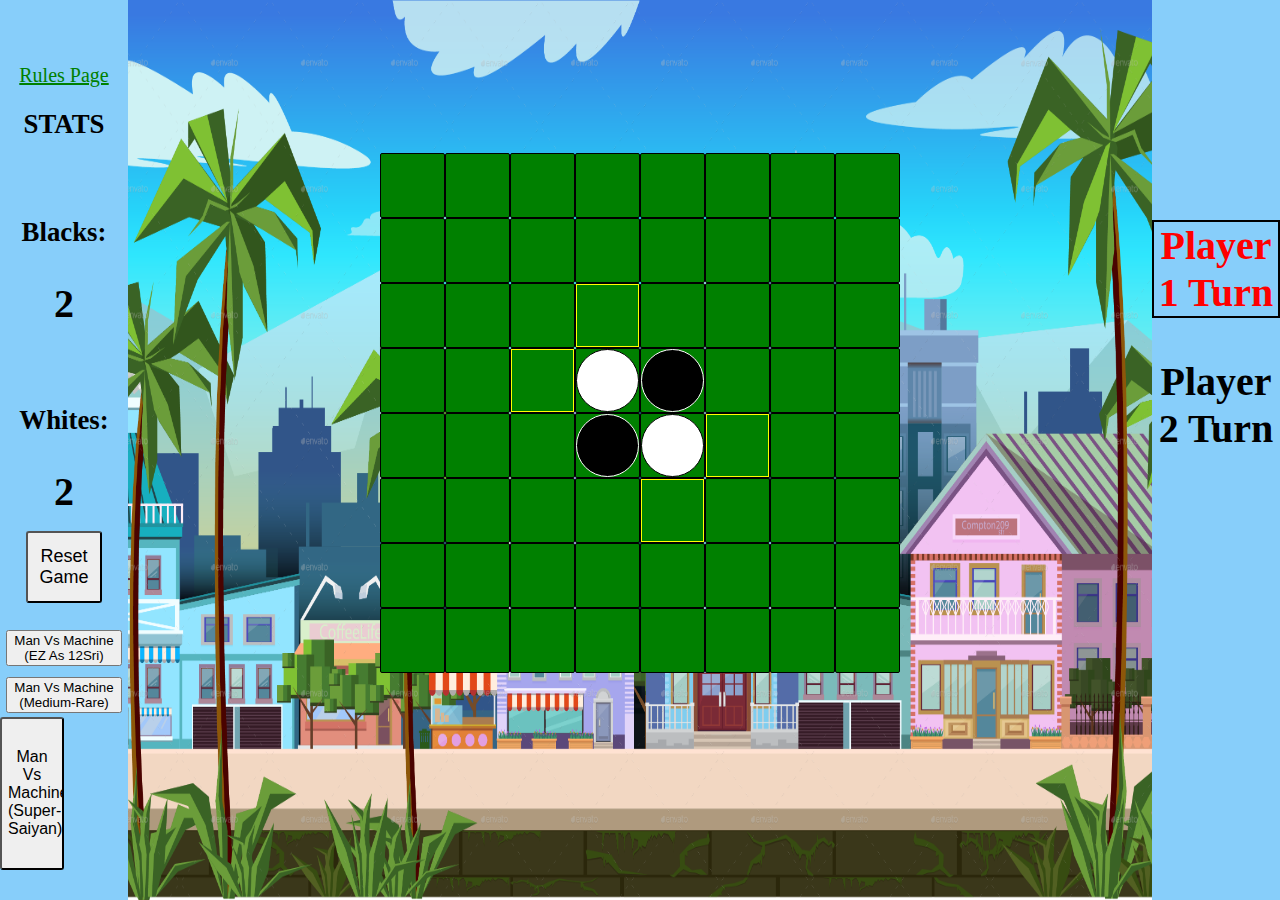
<file: index.html>
<!DOCTYPE html>
<html lang="en">
<head>
    <meta charset="UTF-8">
    <meta name="viewport" content="width=device-width, initial-scale=1.0">
    <meta http-equiv="X-UA-Compatible" content="ie=edge">
    <script src="https://code.jquery.com/jquery-3.1.0.js"></script>

    <title>Reversi</title>
</head>
    <!-- <div row="1" col="1"></div> -->

    <title>Title</title>
    <script src="https://code.jquery.com/jquery-3.1.0.js"></script>
    <link rel="stylesheet" href="style.css">
    <script type="text/javascript" src="main.js"></script>
</head>
<body>
<div class="container">
    <div class="gameBoardBody">
        <aside class="stats">
            <div class="rules_div"><a href="about.html">Rules Page</a></div>
            <div class="stats_title"><h6>STATS</h6></div>
            <div class="blacks_title"><h6>Blacks:</h6></div>
            <div class="blackScore">0</div>
            <div class="whites_title"><h6>Whites:</h6></div>
            <div class="whiteScore">0</div>
            <button class="resetBtn">Reset Game</button>
            <button class="vsCompEZ">Man Vs Machine <br>(EZ As 12Sri)</button>
            <button class="vsCompMedium">Man Vs Machine <br>(Medium-Rare)</button>
            <button class="vsCompHard">Man Vs Machine <br>(Super-Saiyan)</button>
        </aside>
        <aside class="players">
            <p id="player1">Player 1</p>
            <p id="player2">Player 2</p>
        </aside>
        <div class="game_board_container">
            <div class="game_board_div">
            </div>
        </div>
        <div id="winModal" class="winModal hide">
            <div class="modal-body"></div>
            <button class="btn btn-success playAgain">Play Again?</button>
        </div>

    </div>
</div>
</body>
</html>
</file>
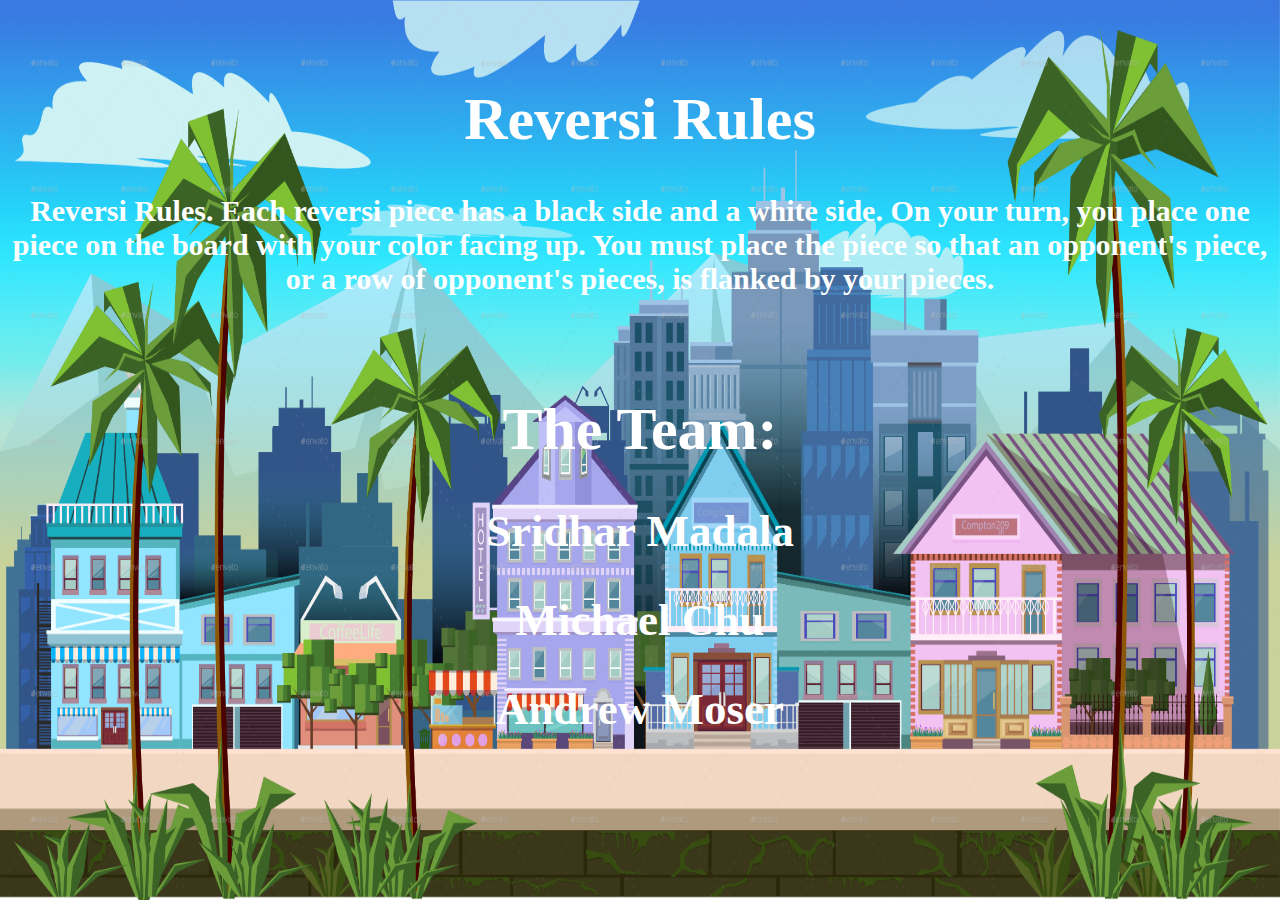
<file: about.html>
<!doctype html>
<html lang="en">
<head>
    <meta charset="UTF-8">
    <meta name="viewport"
          content="width=device-width, user-scalable=no, initial-scale=1.0, maximum-scale=1.0, minimum-scale=1.0">
    <meta http-equiv="X-UA-Compatible" content="ie=edge">
    <title>Rules Page</title>

    <script src="https://code.jquery.com/jquery-3.1.0.js"></script>
    <link rel="stylesheet" href="style.css">

</head>
<body class="about_body">

        <div class="about_rules">
            <h1>Reversi Rules</h1>
            <p>Reversi Rules. Each reversi piece has a black side and a white side. On your turn, you place one piece on the board with your color facing up. You must place the piece so that an opponent's piece, or a row of opponent's pieces, is flanked by your pieces.</p>
        </div>

    <div class="team_div">
        <h1>The Team:</h1>
        <h2>Sridhar Madala</h2>
        <h2>Michael Chu</h2>
        <h2>Andrew Moser</h2>
    </div>

</body>
</html>
</file>
<file: style.css>
*{
    box-sizing: border-box;
}

body {
    margin: 0;
    height: 100vh;
    width: 100vw;
    /*background-color: white;*/
    background-image: url("images/city.png");
    background-image: contain;
    background-repeat: no-repeat;
    position: relative;
    background-size: 100% 100%;
}
.stats {
    background-color: lightskyblue;
    width: 10%;
    height: 100%;
    bottom: 0;
    left: 0;
    position: absolute;
    text-align: center;
    font-size: 40px;
    color: yellow;
    overflow: hidden;
}

.rules_div > a {
    font-size: 20px;
    color: green;
}

.rules_div{
    position: relative;
    top: 5%;
}

.stats_title{
    width: 100%;
    height: 5%;
    /*color: yellow;*/
    font-size: 50px;
    position: relative;
    /*top: 2%;*/
}

.whites_title, .whiteScore, .blacks_title, .blackScore{
    width: 100%;
    height: 7%;
    text-align: center;
    /*color: yellow;*/
    /*font-size: ;*/
}

.resetBtn {
    width: 60%;
    height: 8%;
    border-radius: 3px;
    font-size: large;
    overflow: hidden;
    margin-bottom: 15%;
}

.vsComp, .vsCompHard {
    width: 50%;
    height: 17%;
    border-radius: 3px;
    font-size: medium;
    overflow: hidden;
    float: left;
    /*margin: auto;*/
    /*display: inline-block;*/
}

.players {
    background-color: lightskyblue;
    width: 10%;
    height: 100%;
    bottom: 0;
    right: 0;
    position: absolute;
    text-align: center;
}

.stats_title, .whites_title, .whiteScore, .blacks_title, .blackScore, .players {
    font-size: 50px;
    color: black;
    font-weight: bolder;
    font-size: 40px;

}
#player1, #player2{
    width: 100%;
    position: relative;
    top: 20%;

}



.container{
    height: 100vh;
    width: 100vw;
}

/*.header {*/
    /*position: absolute;*/
    /*font-size: 60px;*/
    /*top: -97px;*/
    /*margin-left: 15%;*/
    /*!*margin: auto;*!*/
/*}*/

.gameBoardBody {
    width: 60%;
    margin: auto;
    height: 100%;
    /*border: solid 1px #3A4655;*/
    font-size: 0;
}

.row {
    width: 100%;
    height: 25%;
    /*background: green;*/

}

.row_child {
    display: inline-block;
    width: 25%;
    height: 100%;
    border: 1px solid black;
}


.blackSquare {
    width: 100%;
    color: #fff;
    padding: 20px;
    display: inline-block;
    text-align: center;
    vertical-align: middle;
}

/* Below is CSS for game board */

.game_board_container {
    width: 100%;
    position: relative;
    top: 17%;
}

/*@media only screen and (max-width: 100px) {*/
    /*.game_board_div {*/
        /*height: 50%;*/
        /*width: 50%;*/

    /*}*/
/*}*/

 .game_board_div {
     height: 100%;
     width: 100%;

 }

 .row {
     display: flex;
     justify-content: center;
     align-content: center;
     /*background-color: white;*/
 }

 .square {
     display: inline-block;
     height: 65px;
     width: 65px;
     border: 1px solid black;
     border-radius: 2px;
     background-color: green;
 }

 .whiteSquare {
       height: 95%;
       width: 95%;
       border-radius: 50%;
       background-color: white;
       border: 1px solid black;
       margin: auto;
   }

.blackSquare {
    height: 95%;
    width: 95%;
    border-radius: 50%;
    background-color: black;
    border: 1px solid white;
    margin: auto;
}

.winModal {
    position: fixed;
    left: 0;
    top: 0;
    width: 100vw;
    height: 100vh;
    background-color: rgba(0,0,0,.9);
    display: flex;
    justify-content: center;
    flex-direction: column;
    align-items: center;
}
.modal-body {
    align-content: center;
}
.hide{
    display: none;
}

.highlight{
    border: 1px solid white;
}

.testing{
    background-color: hotpink;
}

.testing2{
    background-color: blue;
}

.testing3{
    background-color: orange;
}

.blankSquare{
    width: 100%;
    height: 100%;
}

.highlight2{
    border: 1px solid yellow;
}
.border{
    border-color: black;
    border-width:2px;
    border-style:solid;
    color: red;
    font-weight: bold;
}


.about_body {
    margin: 0;
    height: 100vh;
    width: 100vw;
    /*background-color: white;*/
    background-image: url("images/city.png");
    background-image: contain;
    background-repeat: no-repeat;
    position: relative;
    background-size: 100% 100%;
    display: inline-block;
}

.about_body > background-image{
    filter: blur(5px);
}

.about_rules, .team_div{
    color: white;
    font-size: 30px;
    font-weight: bolder;

}

.about_rules {
    height: 45%;
    width: 100%;
    text-align: center;
    position: relative;
    top: 5%;
}

.team_div {
    height: 45%;
    width: 100%;
    text-align: center;
    position: relative;
    bottom: 10%;
}
</file>
